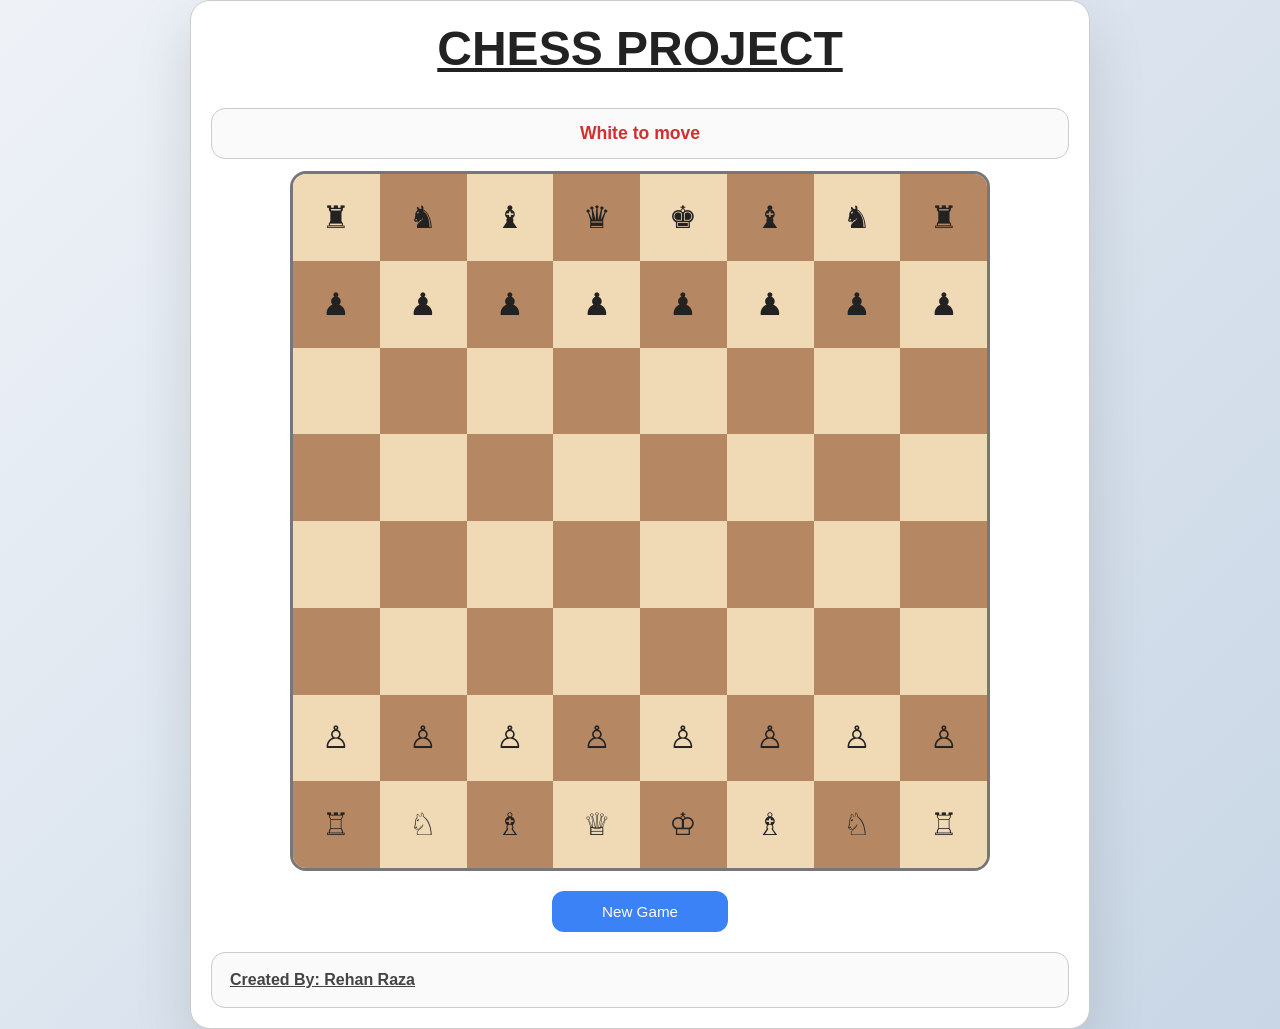
<file: index.html>
<!DOCTYPE html>
<html lang="en">
<head>
    <meta charset="UTF-8" />
    <meta name="viewport" content="width=device-width, initial-scale=1.0" />
    <link rel="stylesheet" href="style.css">
    <title>Chess vs Computer</title>
    <style>
        
    </style>
</head>
<body>
    <div class="app">
        <h1><u>CHESS PROJECT</u></h1>
        <div id="status" class="status-display"></div>
        <div id="board" class="board"></div>
        <div class="controls bottom-controls">
            <button id="resetBtn" class="reset-button">New Game</button>
        </div>
        <div class="note">
            <b><u>Created By: Rehan Raza</u></b>
        </div>
    </div>

    <div id="modalOverlay" class="modal-overlay" style="display: none;">
        <div class="modal-content">
            <div id="modalMessage" class="modal-message"></div>
            <button id="modalBtn" class="modal-button">Play Again</button>
        </div>
    </div>

    <script src="script.js"></script>
        
</body>
</html>
</file>
<file: style.css>
:root {
            --white-square: #f0d9b5;
            --black-square: #b58863;
            --highlight: #f7ec9b;
            --selected: #8fd1ff;
            --text: #222;
            --panel: #fff;
            --border: #ccc;
        }

        * {
            box-sizing: border-box;
        }

        body {
            margin: 0;
            min-height: 100vh;
            display: flex;
            align-items: center;
            justify-content: center;
            font-family: "Segoe UI", Tahoma, Geneva, Verdana, sans-serif;
            background: linear-gradient(135deg, #eef2f7, #c8d6e5);
            color: var(--text);
        }

        .app {
            width: min(100%, 900px);
            padding: 20px;
            background: var(--panel);
            border: 1px solid var(--border);
            border-radius: 20px;
            box-shadow: 0 24px 60px rgba(0, 0, 0, 0.12);
        }

        h1 {
            margin: 0 0 10px;
            text-align: center;
            font-size: clamp(1.8rem, 2vw, 2.4rem);
        }

        .status-display {
            min-height: 30px;
            margin: 12px 0;
            padding: 12px 16px;
            text-align: center;
            font-size: 1.1rem;
            font-weight: 600;
            color: #d32f2f;
            background: #fff;
            border-radius: 12px;
        }

        .top-row {
            display: flex;
            flex-wrap: wrap;
            justify-content: space-between;
            align-items: center;
            gap: 12px;
            margin-bottom: 20px;
        }

        #status {
            flex: 1;
            min-width: 20px;
            padding: 14px 18px;
            background: #fafafa;
            border: 1px solid var(--border);
            border-radius: 14px;
            text-align: center;
            font-weight: 600;
        }

        .controls {
            display: flex;
            gap: 10px;
            flex-wrap: wrap;
            justify-content: center;
            margin-top: 20px;
        }

        button {
            border: none;
            border-radius: 12px;
            padding: 12px 20px;
            background: #3b82f6;
            color: white;
            cursor: pointer;
            font-size: 0.95rem;
            transition: transform 0.15s ease, background 0.15s ease;
        }

        button:hover {
            transform: translateY(-1px);
            background: #2563eb;
        }

        .board {
            width: 100%;
            aspect-ratio: 1 / 1;
            max-width: 700px;
            margin: 0 auto;
            display: grid;
            grid-template-columns: repeat(8, 1fr);
            border: 3px solid #777;
            border-radius: 16px;
            overflow: hidden;
        }

        .square {
            position: relative;
            width: 100%;
            aspect-ratio: 1 / 1;
            display: flex;
            align-items: center;
            justify-content: center;
            font-size: clamp(1.8rem, 2.4vw, 3rem);
            cursor: pointer;
            user-select: none;
        }

        .square.white {
            background: var(--white-square);
        }

        .square.black {
            background: var(--black-square);
        }

        .square.highlight {
            background: var(--highlight) !important;
        }

        .square.selected {
            background: var(--selected) !important;
        }

        .square::after {
            content: "";
            position: absolute;
            inset: 0;
            transition: background 0.2s ease;
        }

        .note {
            margin-top: 20px;
            padding: 14px 18px;
            border: 1px solid var(--border);
            border-radius: 14px;
            background: #fafafa;
            color: #444;
            line-height: 1.6;
        }

        .reset-button {
            padding-left: 50px;
            padding-right: 50px;
            align-items: center;
        }

        .modal-overlay {
            position: fixed;
            top: 0;
            left: 0;
            right: 0;
            bottom: 0;
            background: rgba(0, 0, 0, 0.6);
            display: flex;
            align-items: center;
            justify-content: center;
            z-index: 1000;
        }

        .modal-content {
            background: white;
            border-radius: 20px;
            padding: 40px 30px;
            text-align: center;
            box-shadow: 0 10px 40px rgba(0, 0, 0, 0.3);
            max-width: 400px;
            animation: slideIn 0.3s ease;
        }

        @keyframes slideIn {
            from {
                transform: scale(0.9);
                opacity: 0;
            }
            to {
                transform: scale(1);
                opacity: 1;
            }
        }

        .modal-message {
            font-size: 1.6rem;
            font-weight: 700;
            color: #d32f2f;
            margin-bottom: 30px;
            letter-spacing: 0.5px;
        }

        .modal-button {
            padding: 14px 40px;
            font-size: 1rem;
            font-weight: 600;
            background: #4caf50;
            border: none;
            border-radius: 12px;
            cursor: pointer;
            color: white;
            transition: background 0.2s ease;
        }

        .modal-button:hover {
            background: #45a049;
        }

        h1 {
            padding-bottom: 20px;
            font-size: 3rem;
        }
</file>
